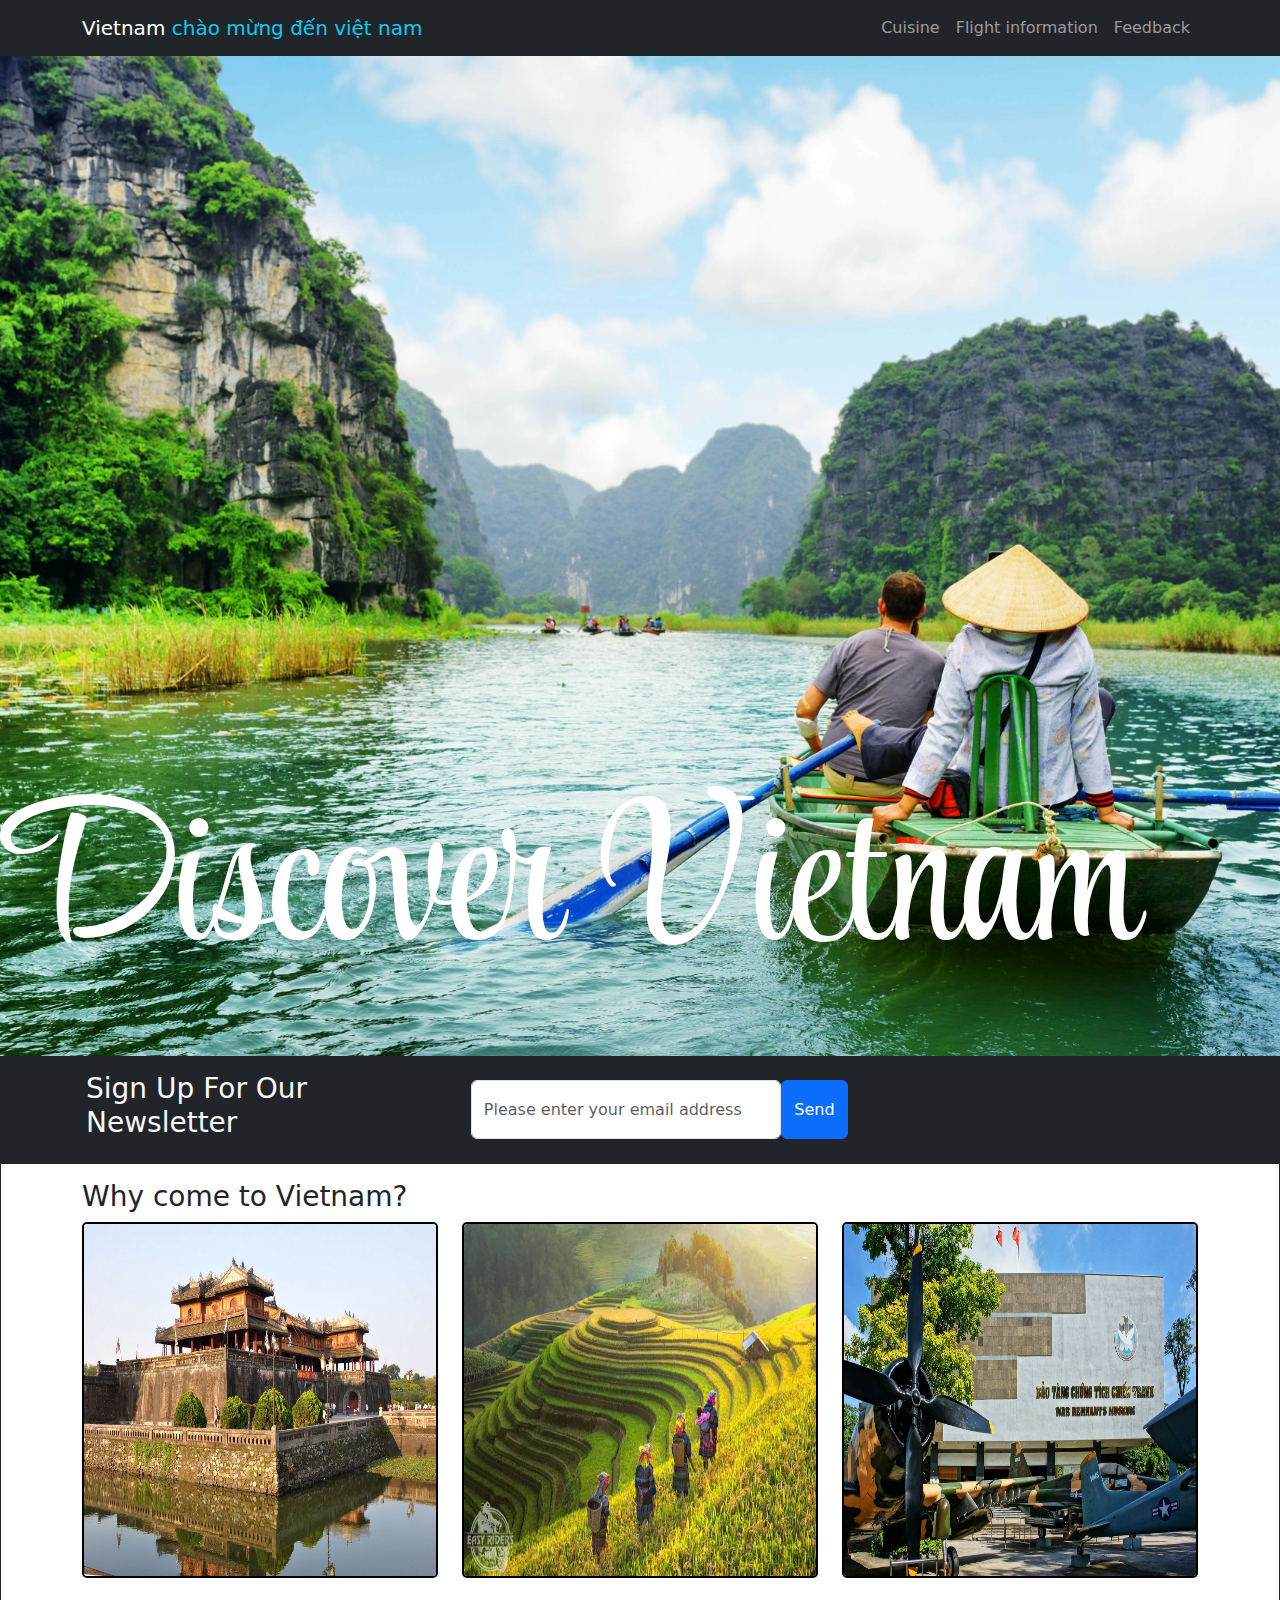
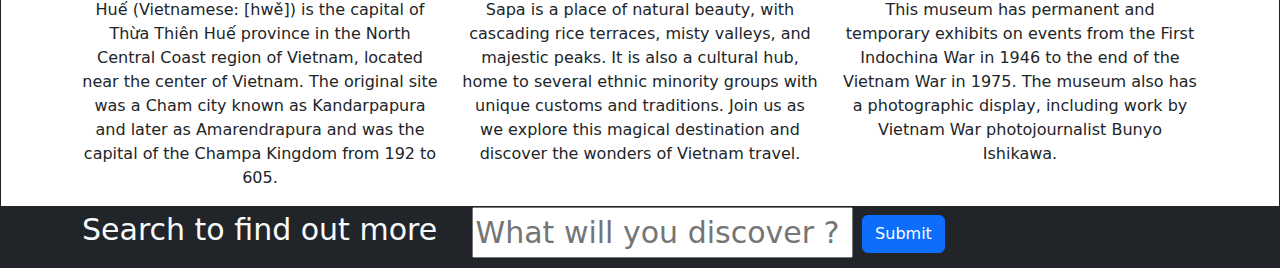
<file: index.html>
<!DOCTYPE html>
<html lang="en">

<head>
    <meta charset="UTF-8">
    <meta name="viewport" content="width=device-width, initial-scale=1.0">
    <title>Vietnam</title>
    <link href="https://cdn.jsdelivr.net/npm/bootstrap@5.3.3/dist/css/bootstrap.min.css" rel="stylesheet"
        integrity="sha384-QWTKZyjpPEjISv5WaRU9OFeRpok6YctnYmDr5pNlyT2bRjXh0JMhjY6hW+ALEwIH" crossorigin="anonymous">
    <link href="https://fonts.googleapis.com/css2?family=Style+Script&display=swap" rel="stylesheet">
    <link href="https://cdn.jsdelivr.net/npm/bootstrap@5.3.3/dist/css/bootstrap.min.css" rel="stylesheet"
        integrity="sha384-QWTKZyjpPEjISv5WaRU9OFeRpok6YctnYmDr5pNlyT2bRjXh0JMhjY6hW+ALEwIH" crossorigin="anonymous">
    <link rel="stylesheet" href="vietnammain.css">



</head>

<body>

    <nav class="navbar navbar-expand-lg bg-dark navbar-dark ">
        <div class="container">
            <div></div>
            <a href="index.html" class="navbar-brand">Vietnam <span class="text-info">chào mừng đến việt
                    nam</span></a>
            <button class="navbar-toggler" type="button" data-bs-toggle="collapse" data-bs-target="#navmenu">
                <span class="navbar-toggler-icon"></span>
            </button>
            <div class="collapse navbar-collapse" id="navmenu">
                <ul class="navbar-nav ms-auto">
                    <li class="nav-item">
                        <a href="Vietnamfood.html" class="nav-link">Cuisine</a>
                    <li class="nav-item">
                        <a href="vietnamflight.html" class="nav-link">Flight information</a>
                    <li class="nav-item">

                        <a href="vietfeedback.html" class="nav-link">Feedback</a>
                    </li>
                </ul>
            </div>
        </div>
    </nav>
    <section>
        <div id="mainimagecon">

            <p class="Maintext">Discover Vietnam</p>
        </div>
    </section>
    <section class="bg-dark text-light">
        <div class="container p-0">
            <div class="input-group news-input">
                <div class="d-sm-flex justify-content-between align-item-center ">
                    <h3 class=" p-3 col-6">Sign Up For Our Newsletter</h3>
                    <form action="https://formspree.io/f/mwpkqrpn" id="newsletterform" method="POST"
                        class="col-6 d-flex m-4">
                        <label for="newsletter" class="form-label"> </label>
                        <input type="text" id="newsletter" name="name" placeholder="Please enter your email address"
                            class="form-control" required />
                        <button type="submit" class="btn btn-primary ">Send</button>
                    </form>

                </div>



            </div>

        </div>
        </div>



    </section>

    <section class="text-center border border-top border-dark ">
        <div class="container pt-3 bg">
            <div class="row">

                <h3 class="d-flex" id="tag">Why come to Vietnam?</h3>
                <div class="col-4"><img class="row-img" src="IMGS/Hue.jpg" alt="">
                    <p>Huế (Vietnamese: [hwě]) is the capital of Thừa Thiên Huế province in the North Central Coast
                        region of Vietnam, located near the center of Vietnam. The original site was a Cham city known
                        as Kandarpapura and later as Amarendrapura and was the capital of the Champa Kingdom from 192 to
                        605.</p>
                </div>
                <div class="col-4"><img class="row-img" src="IMGS/ricepaddies.jpg" alt="">
                    <p>Sapa is a place of natural beauty, with cascading rice terraces, misty valleys, and majestic
                        peaks. It is also a cultural hub, home to several ethnic minority groups with unique customs and
                        traditions. Join us as we explore this magical destination and discover the wonders of Vietnam
                        travel.</p>
                </div>
                <div class="col-4"><img class="row-img" src="IMGS/warmu.jpg" alt="">This museum has permanent and
                    temporary exhibits on events from the First Indochina War in 1946 to the end of the Vietnam War in
                    1975. The museum also has a photographic display, including work by Vietnam War photojournalist
                    Bunyo Ishikawa. </div>
            </div>
        </div>

    </section>

    <section class=" bg-dark text-light m-0 p-0">
        <div class="container" id="searchtext">
            <div class="row">
                <p class="col-4">Search to find out more</p>

                <form class="col-6" action=https://www.youtube.com/results>
                    <label for="search" Find the sights></label>
                    <input id="search" type="text " placeholder="What will you discover ? " name="search_query">
                    <button class="btn btn-primary ">Submit</button>
                </form>
            </div>
        </div>
    </section>


</body>

</html>
</file>
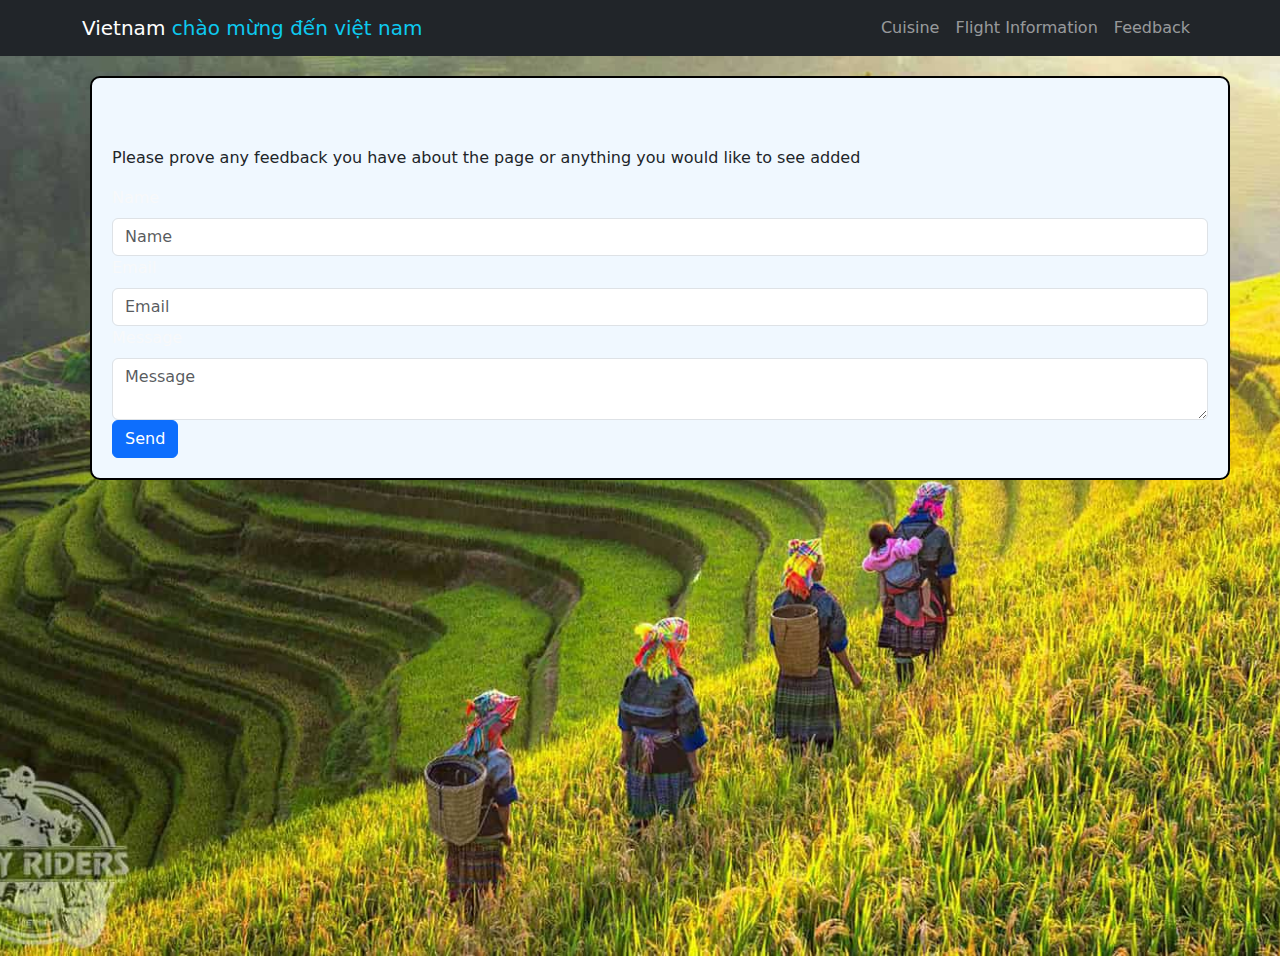
<file: vietfeedback.html>
<!DOCTYPE html>
<html lang="en">

<head>
    <meta charset="UTF-8">
    <meta name="viewport" content="width=device-width, initial-scale=1.0">
    <title>Feedback</title>
    <link rel="preconnect" href="https://fonts.googleapis.com">
    <link rel="preconnect" href="https://fonts.gstatic.com" crossorigin>
    <link href="https://fonts.googleapis.com/css2?family=Style+Script&display=swap" rel="stylesheet">
    <link href="https://cdn.jsdelivr.net/npm/bootstrap@5.3.3/dist/css/bootstrap.min.css" rel="stylesheet"
        integrity="sha384-QWTKZyjpPEjISv5WaRU9OFeRpok6YctnYmDr5pNlyT2bRjXh0JMhjY6hW+ALEwIH" crossorigin="anonymous">
    <link href="vietfeedback.css" rel="stylesheet">
</head>

<body>

    <nav class="navbar navbar-expand-lg bg-dark navbar-dark ">
        <div class="container">
            <div></div>
            <a href="index.html" class="navbar-brand">Vietnam <span class="text-info">chào mừng đến việt
                    nam</span></a>
            <button class="navbar-toggler" type="button" data-bs-toggle="collapse" data-bs-target="#navmenu">
                <span class="navbar-toggler-icon"></span>
            </button>
            <div class="collapse navbar-collapse" id="navmenu">
                <ul class="navbar-nav ms-auto">
                    <li class="nav-item">
                        <a href="Vietnamfood.html" class="nav-link">Cuisine</a>
                    <li class="nav-item">
                        <a href="vietnamflight.html" class="nav-link">Flight Information</a>
                    <li class="nav-item">

                        <a href="vietfeedback.html" class="nav-link">Feedback</a>
                    </li>
                </ul>
            </div>
        </div>
    </nav>

    <section class="main">

        <div class="container">

            <div class="row">

                <div class="col-12 text-light " id="feedbackformcon">
                    <p class="text-dark pt-5" id="feedbackhead">Please prove any feedback you have about the
                        page or
                        anything you would like
                        to see added</p>
                    <form action="https://formspree.io/f/mwpkqrpn" id="#feedbackform" method="POST">
                        <label for="name" class="form-label">Name </label>
                        <input type="text" id="name" name="name" placeholder="Name" class="form-control" required />
                        <label for="email" class="form-label">Email</label>
                        <input type="email" id="email" name="email" placeholder="Email" class="form-control" required />
                        <label for="message" class="form-label">Message</label>
                        <textarea id="message" name="message" placeholder="Message" class="form-control"
                            required></textarea>
                        <button type="submit" class="btn btn-primary">Send</button>
                    </form>

                </div>
                </form>
            </div>
        </div>
        </div>
    </section>

</body>

</html>
</file>
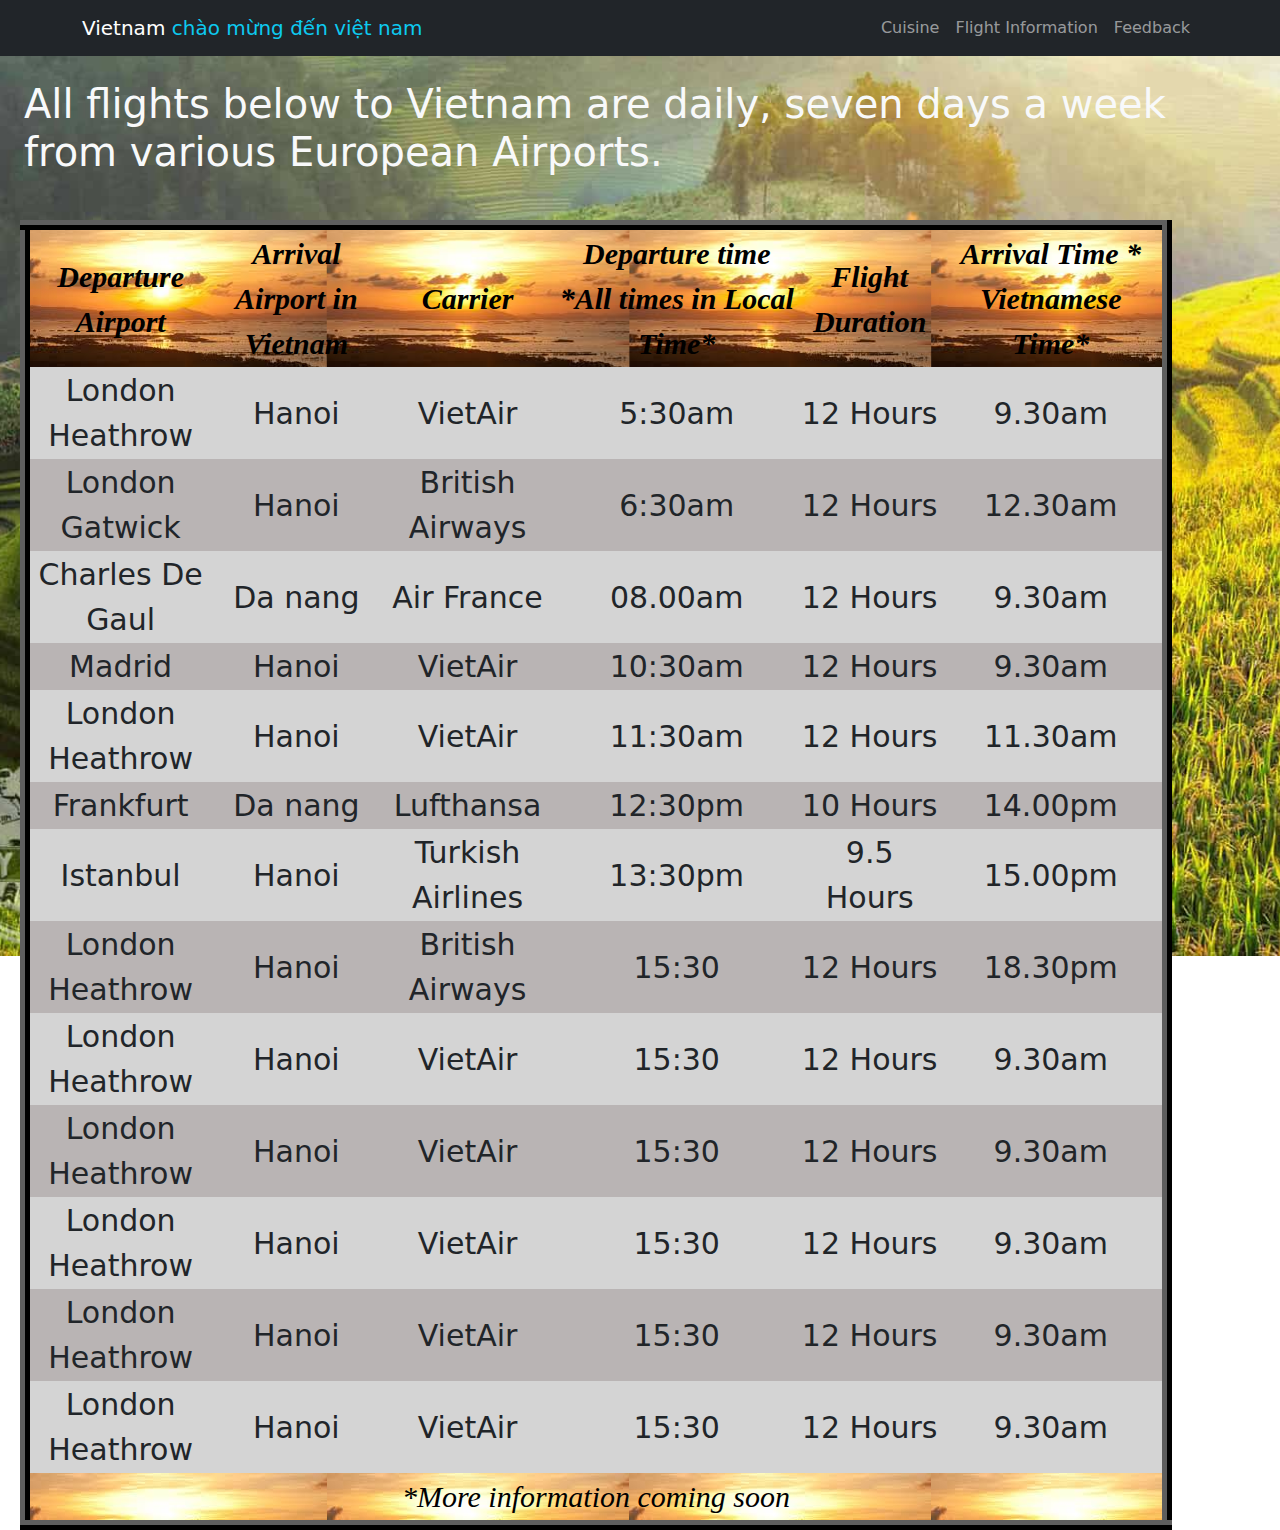
<file: vietnamflight.html>
<!DOCTYPE html>
<html lang="en">

<head>
    <meta charset="UTF-8">
    <meta name="viewport" content="width=device-width, initial-scale=1.0">
    <title>Flight information</title>

    <link href="https://cdn.jsdelivr.net/npm/bootstrap@5.3.3/dist/css/bootstrap.min.css" rel="stylesheet"
        integrity="sha384-QWTKZyjpPEjISv5WaRU9OFeRpok6YctnYmDr5pNlyT2bRjXh0JMhjY6hW+ALEwIH" crossorigin="anonymous">
    <link href="https://fonts.googleapis.com/css2?family=Style+Script&display=swap" rel="stylesheet">
    <link href="https://cdn.jsdelivr.net/npm/bootstrap@5.3.3/dist/css/bootstrap.min.css" rel="stylesheet"
        integrity="sha384-QWTKZyjpPEjISv5WaRU9OFeRpok6YctnYmDr5pNlyT2bRjXh0JMhjY6hW+ALEwIH" crossorigin="anonymous">
    <link rel="stylesheet" href="vietnamflight.css">
</head>

<body>
    <nav class="navbar navbar-expand-lg bg-dark navbar-dark ">
        <div class="container">
            <div></div>
            <a href="index.html" class="navbar-brand">Vietnam <span class="text-info">chào mừng đến việt
                    nam</span></a>
            <button class="navbar-toggler" type="button" data-bs-toggle="collapse" data-bs-target="#navmenu">
                <span class="navbar-toggler-icon"></span>
            </button>
            <div class="collapse navbar-collapse" id="navmenu">
                <ul class="navbar-nav ms-auto">
                    <li class="nav-item">
                        <a href="Vietnamfood.html" class="nav-link">Cuisine</a>
                    <li class="nav-item">
                        <a href="vietnamflight.html" class="nav-link">Flight Information</a>
                    <li class="nav-item">

                        <a href="vietfeedback.html" class="nav-link">Feedback</a>
                    </li>
                </ul>
            </div>
        </div>
    </nav>

    <section class="main">
        <table>

            <h1 class="p-4 text-light">All flights below to Vietnam are daily, seven days a
                week from various European Airports.
            </h1>
            <thead>
                <th style="text-decoration-color: white;"><i>Departure Airport</i></th>
                <th><i>Arrival Airport in Vietnam</i></th>
                <th><i>Carrier</i></th>
                <th>Departure time *All times in Local Time*</th>
                <th>Flight Duration</th>
                <th>Arrival Time * Vietnamese Time*</th>


            </thead>

            <tbody>
                <tr class="nthrowodd">
                    <td>London Heathrow</td>
                    <td> Hanoi</td>
                    <td>VietAir</td>
                    <td>5:30am</td>
                    <td>12 Hours</td>
                    <td>9.30am</td>

                </tr>

                <tr class="nthroweven">
                    <td>London Gatwick</td>
                    <td> Hanoi</td>
                    <td>British Airways</td>
                    <td>6:30am</td>
                    <td>12 Hours</td>
                    <td>12.30am</td>

                </tr>

                <tr class="nthrowodd">
                    <td>Charles De Gaul</td>
                    <td> Da nang</td>
                    <td>Air France</td>
                    <td>08.00am</td>
                    <td>12 Hours</td>
                    <td>9.30am</td>
                </tr>

                <tr class="nthroweven">
                    <td>Madrid</td>
                    <td> Hanoi</td>
                    <td>VietAir</td>
                    <td>10:30am</td>
                    <td>12 Hours</td>
                    <td>9.30am</td>

                </tr>

                <tr class="nthrowodd">
                    <td>London Heathrow</td>
                    <td> Hanoi</td>
                    <td>VietAir</td>
                    <td>11:30am</td>
                    <td>12 Hours</td>
                    <td>11.30am</td>
                </tr>

                <tr class="nthroweven">
                    <td>Frankfurt</td>
                    <td> Da nang</td>
                    <td>Lufthansa</td>
                    <td>12:30pm</td>
                    <td>10 Hours</td>
                    <td>14.00pm</td>
                </tr>

                <tr class="nthrowodd">
                    <td>Istanbul</td>
                    <td> Hanoi</td>
                    <td>Turkish Airlines</td>
                    <td>13:30pm</td>
                    <td>9.5 Hours</td>
                    <td>15.00pm</td>
                </tr>

                <tr class="nthroweven">
                    <td>London Heathrow</td>
                    <td> Hanoi</td>
                    <td>British Airways</td>
                    <td>15:30</td>
                    <td>12 Hours</td>
                    <td>18.30pm</td>
                </tr>

                <tr class="nthrowodd">
                    <td>London Heathrow</td>
                    <td> Hanoi</td>
                    <td>VietAir</td>
                    <td>15:30</td>
                    <td>12 Hours</td>
                    <td>9.30am</td>

                </tr>
                <tr class="nthroweven">
                    <td>London Heathrow</td>
                    <td> Hanoi</td>
                    <td>VietAir</td>
                    <td>15:30</td>
                    <td>12 Hours</td>
                    <td>9.30am</td>
                </tr>

                <tr class="nthrowodd">
                    <td>London Heathrow</td>
                    <td> Hanoi</td>
                    <td>VietAir</td>
                    <td>15:30</td>
                    <td>12 Hours</td>
                    <td>9.30am</td>

                </tr>
                <tr class="nthroweven">
                    <td>London Heathrow</td>
                    <td> Hanoi</td>
                    <td>VietAir</td>
                    <td>15:30</td>
                    <td>12 Hours</td>
                    <td>9.30am</td>

                </tr>
                <tr class="nthrowodd">

                    <td>London Heathrow</td>
                    <td> Hanoi</td>
                    <td>VietAir</td>
                    <td>15:30</td>
                    <td>12 Hours</td>
                    <td>9.30am</td>

                </tr>
            </tbody>
            <tfoot colspan="6">
                <td colspan="6"> *More information coming soon</td>

            </tfoot>
        </table>
    </section>
</body>

</html>
</file>
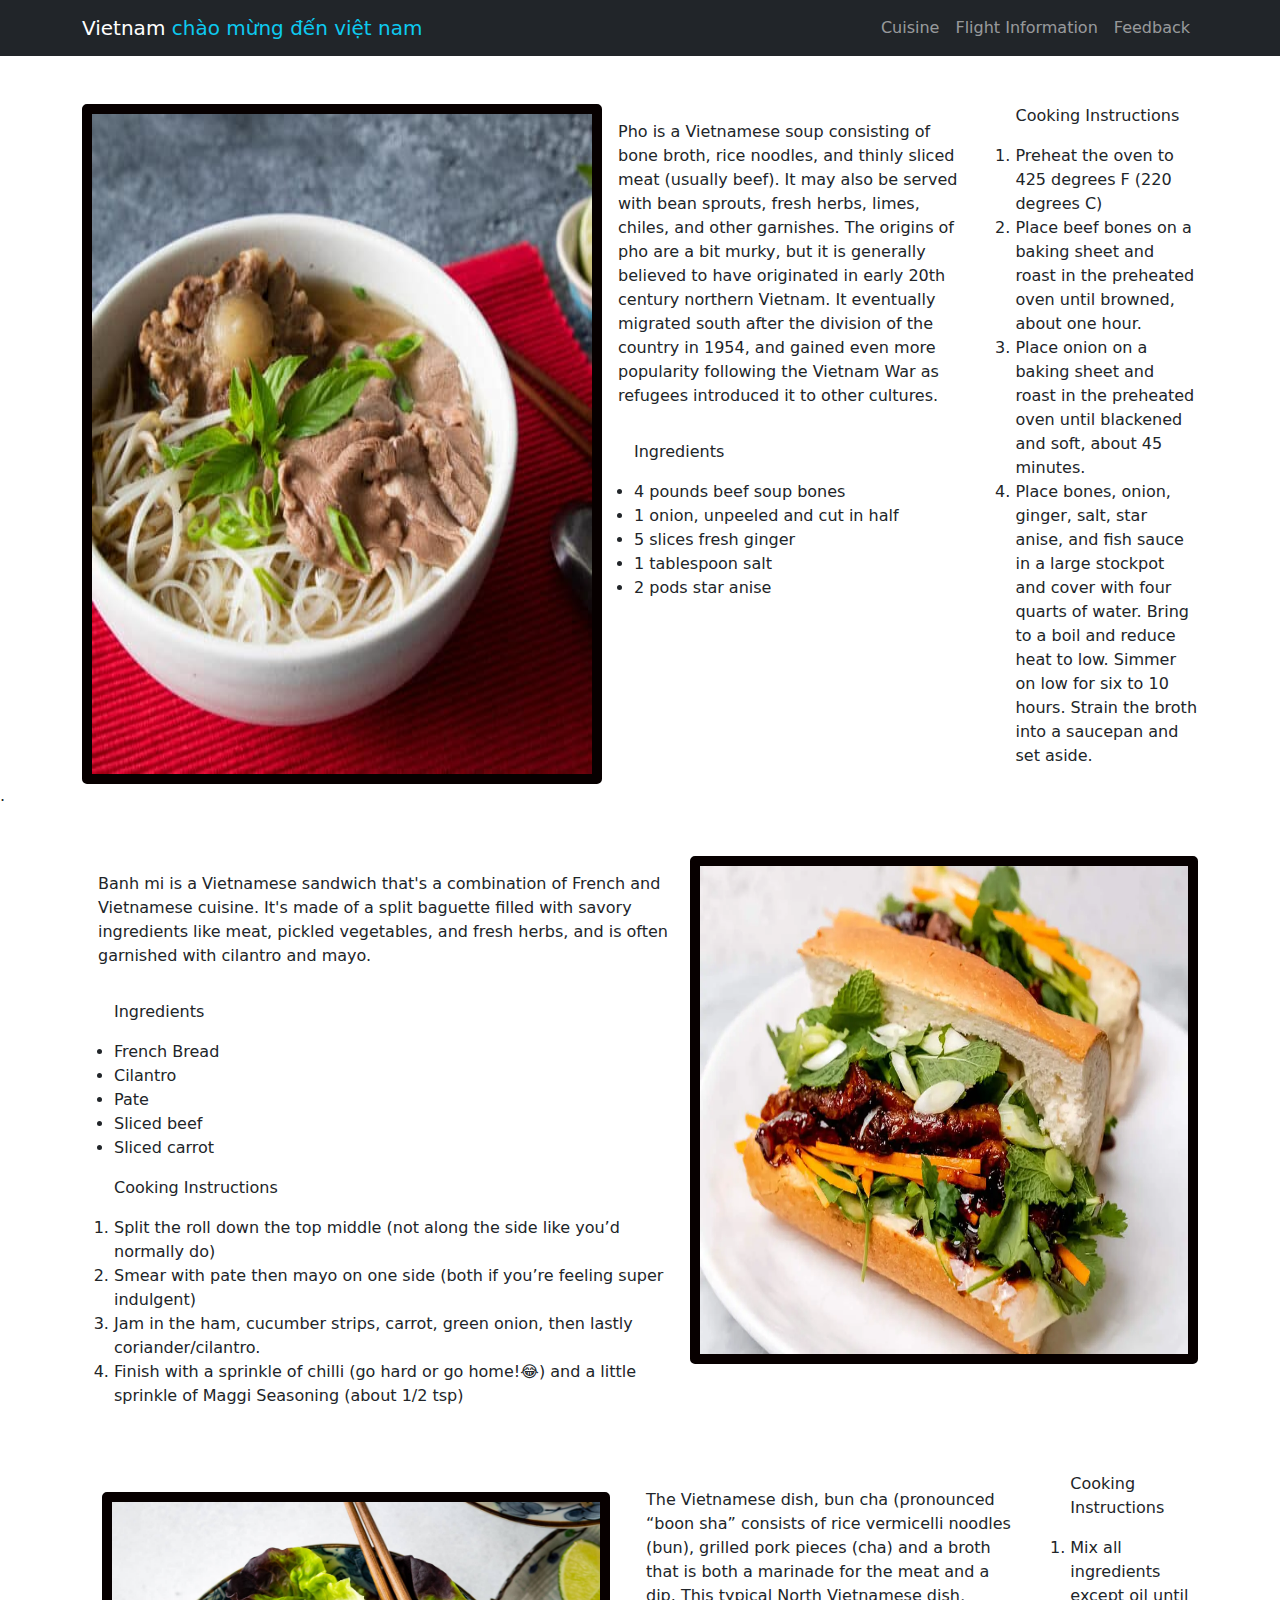
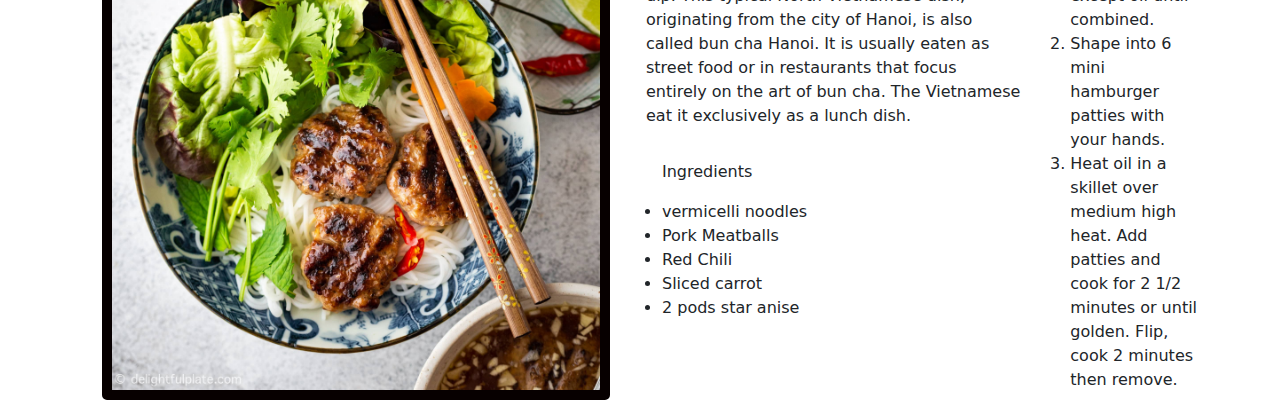
<file: Vietnamfood.html>
<!DOCTYPE html>
<html lang="en">

<head>
    <meta charset="UTF-8">
    <meta name="viewport" content="width=device-width, initial-scale=1.0">
    <title>Vietnamese food</title>
    <link href="https://cdn.jsdelivr.net/npm/bootstrap@5.3.3/dist/css/bootstrap.min.css" rel="stylesheet"
        integrity="sha384-QWTKZyjpPEjISv5WaRU9OFeRpok6YctnYmDr5pNlyT2bRjXh0JMhjY6hW+ALEwIH" crossorigin="anonymous">
    <link href="https://fonts.googleapis.com/css2?family=Style+Script&display=swap" rel="stylesheet">
    <link href="https://cdn.jsdelivr.net/npm/bootstrap@5.3.3/dist/css/bootstrap.min.css" rel="stylesheet"
        integrity="sha384-QWTKZyjpPEjISv5WaRU9OFeRpok6YctnYmDr5pNlyT2bRjXh0JMhjY6hW+ALEwIH" crossorigin="anonymous">
    <link rel="stylesheet" href="vietnamfood.css">
</head>

<body>
    <nav class="navbar navbar-expand-lg bg-dark navbar-dark ">
        <div class="container">
            <div></div>
            <a href="index.html" class="navbar-brand">Vietnam <span class="text-info">chào mừng đến việt
                    nam</span></a>
            <button class="navbar-toggler" type="button" data-bs-toggle="collapse" data-bs-target="#navmenu">
                <span class="navbar-toggler-icon"></span>
            </button>
            <div class="collapse navbar-collapse" id="navmenu">
                <ul class="navbar-nav ms-auto">
                    <li class="nav-item">
                        <a href="Vietnamfood.html" class="nav-link">Cuisine</a>
                    <li class="nav-item">
                        <a href="vietnamflight.html" class="nav-link">Flight Information</a>

                    <li class="nav-item">
                        <a href="vietfeedback.html" class="nav-link">Feedback</a>
                    </li>
                </ul>
            </div>
        </div>
    </nav>

    <section>
        <div class="container pt-5 col-12" id="foodonecon">
            <img src="IMGS/pho.jpg" alt=" This is a photo of the vietnamese food pho" class="pho">
            <div class="flex-column">
                <p class="p-3">Pho is a Vietnamese soup consisting of bone broth, rice noodles, and thinly sliced meat
                    (usually beef).
                    It may also be served with bean sprouts, fresh herbs, limes, chiles, and other garnishes.

                    The origins of pho are a bit murky, but it is generally believed to have originated in early 20th
                    century northern Vietnam. It eventually migrated south after the division of the country in 1954,
                    and
                    gained even more popularity following the Vietnam War as refugees introduced it to other cultures.
                </p>
                <ul>
                    <p>Ingredients</p>
                    <li>4 pounds beef soup bones</li>
                    <li>1 onion, unpeeled and cut in half</li>
                    <li>5 slices fresh ginger</li>
                    <li>1 tablespoon salt</li>
                    <li>2 pods star anise</li>
                </ul>
            </div>
            <ol>
                <p>Cooking Instructions</p>
                <li>Preheat the oven to 425 degrees F (220 degrees C)</li>
                <li> Place beef bones on a baking sheet and roast in the preheated oven until browned, about one hour.
                </li>
                <li>Place onion on a baking sheet and roast in the preheated oven until blackened and soft, about 45
                    minutes.</li>
                <li>Place bones, onion, ginger, salt, star anise, and fish sauce in a large stockpot and cover with four
                    quarts of water. Bring to a boil and reduce heat to low. Simmer on low for six to 10 hours. Strain
                    the broth into a saucepan and set aside.</li>
            </ol>

        </div>
        .





    </section>

    <section>
        <div class="container pt-5 col -12" id="foodtwocon">

            <div class="row-reverse">

                <p class="p-3">Banh mi is a Vietnamese sandwich that's a combination of French and Vietnamese cuisine.
                    It's
                    made of a split baguette filled with savory ingredients like meat, pickled vegetables, and fresh
                    herbs,
                    and is often garnished with cilantro and mayo.</p>


                <ul>
                    <p>Ingredients</p>
                    <li>French Bread</li>
                    <li>Cilantro</li>
                    <li>Pate</li>
                    <li>Sliced beef</li>
                    <li>Sliced carrot</li>
                </ul>

                <ol>
                    <p>Cooking Instructions</p>
                    <li>Split the roll down the top middle (not along the side like you’d normally do)</li>
                    <li> Smear with pate then mayo on one side (both if you’re feeling super indulgent)
                    </li>
                    <li>Jam in the ham, cucumber strips, carrot, green onion, then lastly coriander/cilantro.</li>
                    <li>Finish with a sprinkle of chilli (go hard or go home!😂) and a little sprinkle of Maggi
                        Seasoning
                        (about 1/2 tsp)</li>
                </ol>

            </div>
            <img src="IMGS//Banh-Mi_Header.webp" alt=" This is a photo of the vietnamese food Bahn Mi" class="banhmi">
        </div>

        </div>
    </section>

    <section>
        <div class="container pt-5" id="foodthreecon">
            <img src="IMGS/buncha.jpg" alt="This is a photo of the vietnamese Bun Cha" class="buncha">

            <div class="flex-column">
                <p class="p-3">The Vietnamese dish, bun cha (pronounced “boon sha” consists of rice vermicelli noodles
                    (bun), grilled pork pieces (cha) and a broth that is both a marinade for the meat and a dip.

                    This typical North Vietnamese dish, originating from the city of Hanoi, is also called bun cha
                    Hanoi. It
                    is usually eaten as street food or in restaurants that focus entirely on the art of bun cha. The
                    Vietnamese eat it exclusively as a lunch dish.</p>

                <ul>
                    <p>Ingredients</p>
                    <li>vermicelli noodles</li>
                    <li>Pork Meatballs</li>
                    <li>Red Chili</li>
                    <li>Sliced carrot</li>
                    <li>2 pods star anise</li>
                </ul>
            </div>
            <ol>
                <p>Cooking Instructions</p>
                <li>Mix all ingredients except oil until combined.</li>
                <li> Shape into 6 mini hamburger patties with your hands.
                </li>
                <li>Heat oil in a skillet over medium high heat. Add patties and cook for 2 1/2 minutes or until golden.
                    Flip, cook 2 minutes then remove.</li>


        </div>

        </div>
    </section>

</body>

</html>
</file>
<file: vietnammain.css>
#mainimagecon {

    width: 100%;
    height: 1000px;
    background-image: url(IMGS/anothermain.jpg);
    background-size: cover;
    background-position: center;
    display: flex;


}


.Maintext {


    font-size: 200px;
    display: flex;
    justify-content: flex-start;
    align-items: end;
    font-family: "Style Script", cursive;
    font-weight: 400;
    color: rgb(255, 255, 255);



}

.showcase {

    margin: 0
}

.row-img {
    width: 100%;
    aspect-ratio: 1;
    border: 2px solid rgb(7, 0, 0);
    border-radius: 5px;
    margin-bottom: 20px;

}

#searchtext {

    font-size: 30px;

}
</file>
<file: vietfeedback.css>
#feedbackformcon {

    border: 2px solid black;
    padding: 20px;
    border-radius: 10px;
    margin: 20px;
    background-color: aliceblue;


}

.main {

    background-image: url(IMGS/ricepaddies.jpg);
    width: 100%;
    aspect-ratio: 1;
    background-position: center;
    background-size: cover;
    height: 100vh;


}
</file>
<file: vietnamflight.css>
body {

    height: 100vh;
}


thead,
tfoot {

    background-image: url(IMGS/sun.jpg);
    color: black;
    font-family: Rock Salt;
    font-style: italic;
    width: 100%;


}

.owtable {

    font-family: "Roboto", sans-serif;
    margin: 2em;
    text-align: center;
    font-weight: bold;
}


table {


    border: 10px solid rgb(10, 10, 10);
    padding: 30px;
    margin: 20px;
    border-style: inset;
    border-radius: 50px;
    width: 90%;

    text-align: center;
    font-size: 30px;



}

.nthrowodd:nth-of-type(odd) {
    background-color: rgb(212, 212, 212)
}

.nthroweven:nth-of-type(even) {
    background-color: rgb(185, 180, 180)
}

.main {

    background-image: url(IMGS/ricepaddies.jpg);
    width: 100%;
    height: 100%;
    background-position: center;
    background-size: cover;

}
</file>
<file: vietnamfood.css>
#foodonecon {

    display: flex;
    justify-content: flex-start;


}

#foodtwocon {

    display: flex;
    justify-content: flex-end;
}

.pho {


    border: 10px solid rgb(7, 0, 0);
    border-radius: 5px;

}

#foodthreecon {

    display: flex;
    justify-content: flex-start;
}


.buncha {


    border: 10px solid rgb(7, 0, 0);
    border-radius: 5px;
    width: 100%;
    background-size: cover;
    background-position: center;
    display: flex;
    justify-content: flex-end;
    width: 508px;
    height: 508px;
    margin: 20px;



}


.banhmi {


    border: 10px solid rgb(7, 0, 0);
    border-radius: 5px;
    width: 100%;
    background-size: cover;
    background-position: center;
    width: 508px;
    height: 508px;


}
</file>
